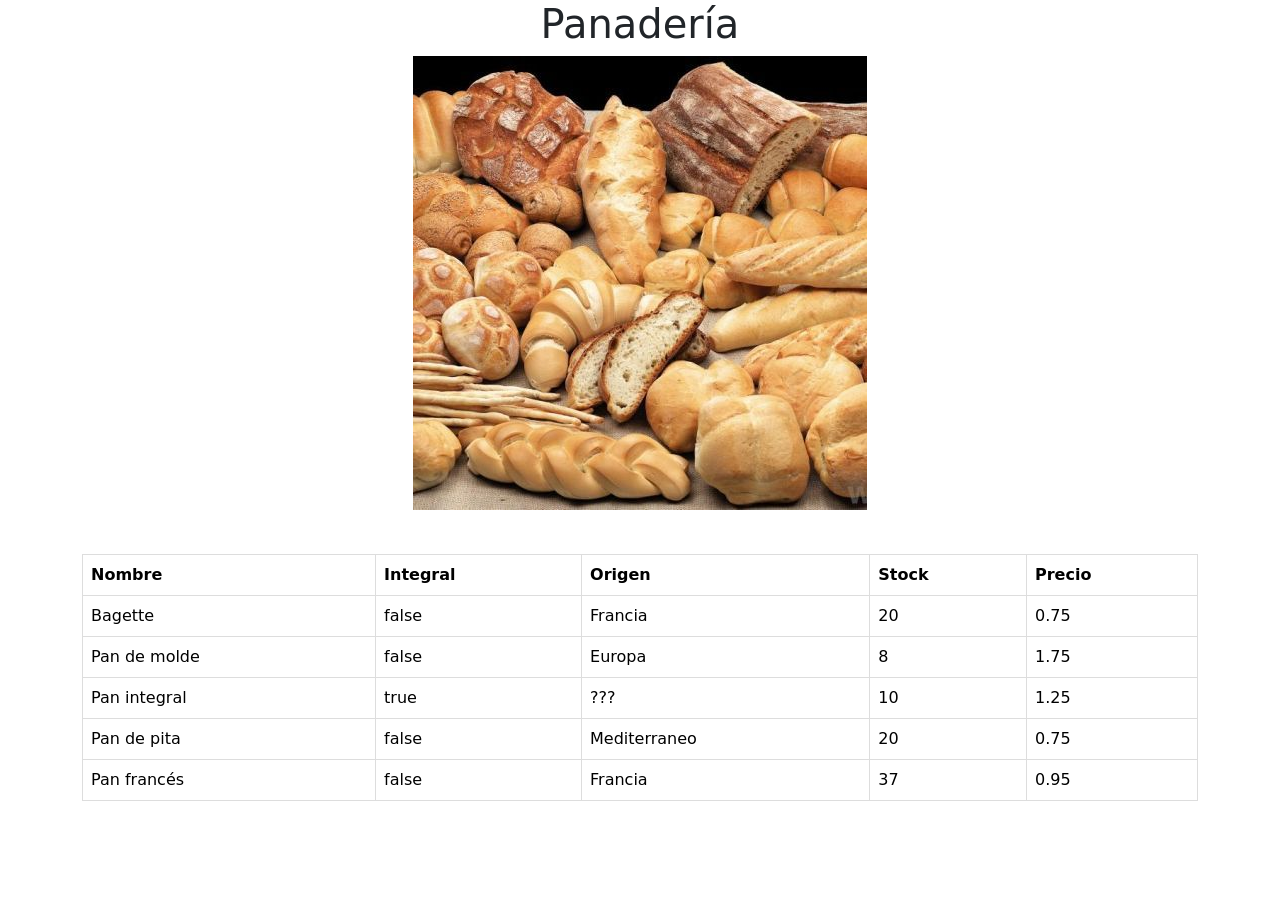
<file: json_pan/index.html>
<!DOCTYPE html>
<html lang="en">
<head>
  <meta charset="UTF-8">
  <meta name="viewport" content="width=device-width, initial-scale=1.0">
  <title>Mostrar JSON</title>
  <link href="https://cdn.jsdelivr.net/npm/bootstrap@5.3.0-alpha1/dist/css/bootstrap.min.css" rel="stylesheet" />
  <style>
    table {
      width: 50%;
      border-collapse: collapse;
      margin: 20px auto;
    }
    th, td {
      border: 1px solid #ddd;
      padding: 8px;
      text-align: left;
    }
    th {
      background-color: #f4f4f4;
      color: burlywood;
    }
    .center-img {
        text-align: center;
    }
  </style>
</head>
<body>
  <h1 style="text-align:center;">Panadería</h1>
  <div class="container">
    <div class="center-img">
      <img src="pan.jpg" alt="Panadería" class="img-fluid mb-4">
    </div>
    <div id="data-container" style="text-align:center;">
      <table class="table"> 
        <thead>
          <tr>
            <th>Nombre</th>
            <th>Integral</th>
            <th>Origen</th>
            <th>Stock</th>
            <th>Precio</th>
          </tr>
        </thead>
        <tbody id="data-table-body">
          <!-- Los datos se cargarán aquí -->
        </tbody>
      </table>
    </div>
  </div>
  <script src="https://cdn.jsdelivr.net/npm/bootstrap@5.3.0-alpha1/dist/js/bootstrap.bundle.min.js"></script>
  <script src="script.js"></script>
</body>
</html>
</file>
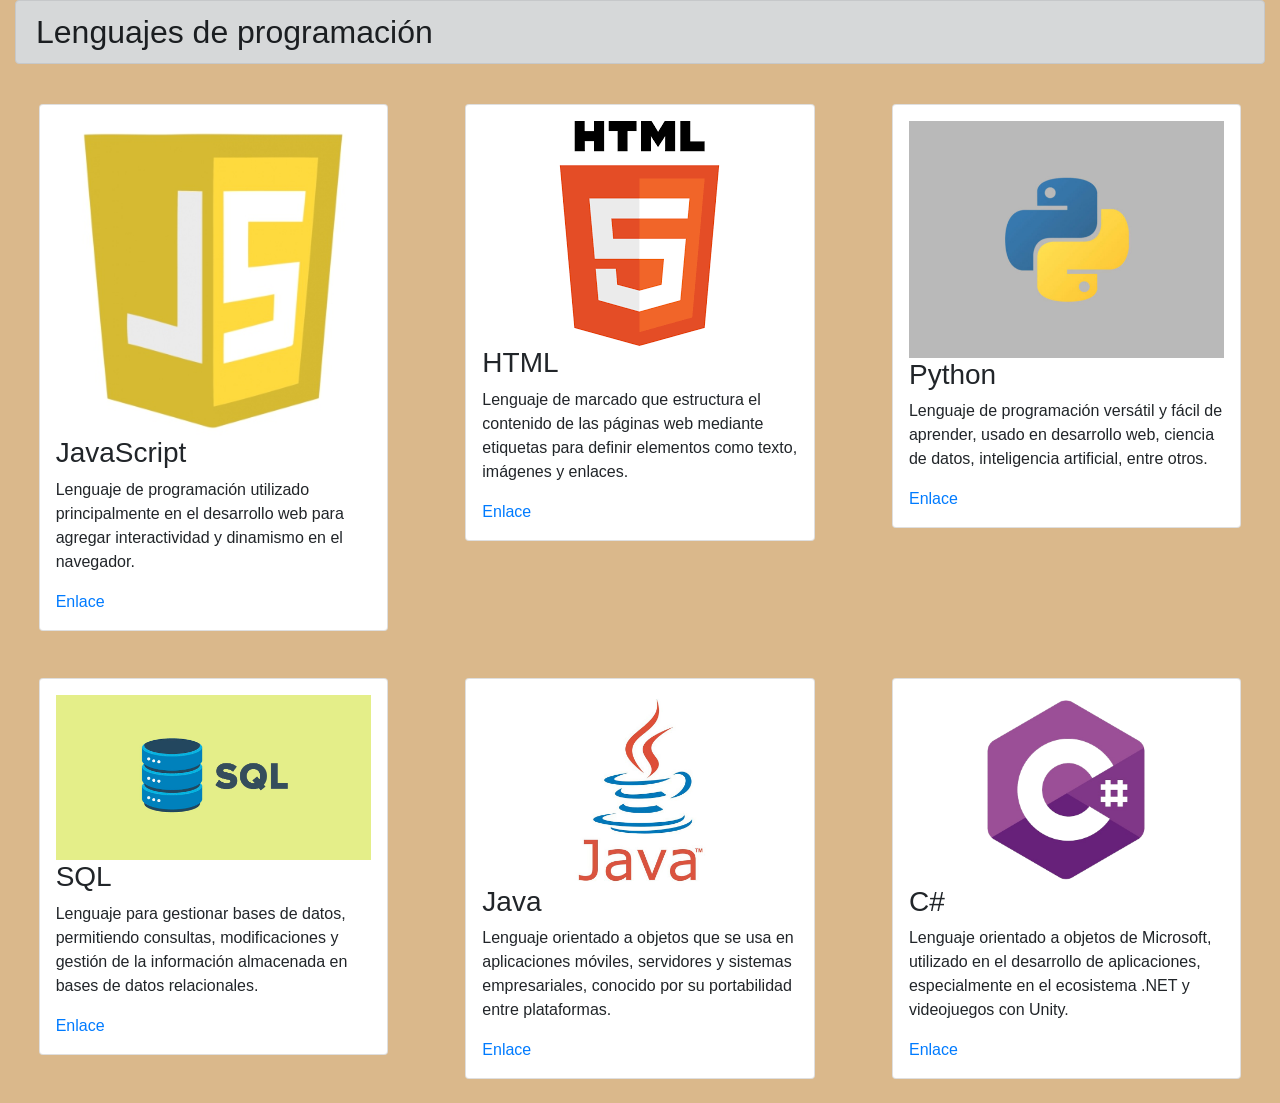
<file: Ejercicio Cards/EjercicioCards.html>
<!DOCTYPE html>
<html lang="en">
    <head>
        <meta charset="UTF-8">
        <meta name="viewport" content="width=device-width, initial-scale=1.0">
        <title>Ejercicio con cards</title>
        <link rel="stylesheet" href="estilo.css">
        <link rel="stylesheet" href="css/bootstrap.min.css">
    </head>
    <body>
        <div class="container-fluid fondo-container">
            <div class="row">
                <div class="col 12">
                    <h2 class="alert alert-dark" class="center-text">Lenguajes de programación</h2>
                </div>
            </div>

            <div class="row">
                <div class="col col-md-4 col-sm-12 col-xs-12">
                    <div class="card">
                        <img src="img/JS.jpg" alt="Logo JavaScript" class="card-image">
                        <div class="card-content">
                            <h3>JavaScript</h3>
                            <p>Lenguaje de programación utilizado principalmente en el desarrollo web para agregar interactividad y dinamismo en el navegador.</p>
                            <a href="https://lenguajejs.com/" class="card-link">Enlace</a>
                        </div>
                    </div>
                </div>

                <div class="col col-md-4 col-sm-12 col-xs-12">
                    <div class="card">
                        <img src="img/HTML.png" alt="Logo HTML" class="card-image">
                        <div class="card-content">
                            <h3>HTML</h3>
                            <p> Lenguaje de marcado que estructura el contenido de las páginas web mediante etiquetas para definir elementos como texto, imágenes y enlaces.</p>
                            <a href="https://lenguajehtml.com/" class="card-link">Enlace</a>
                        </div>
                    </div>
                </div>

                <div class="col col-md-4 col-sm-12 col-xs-12">
                    <div class="card">
                        <img src="img/Python.jpg" alt="Logo Python" class="card-image">
                        <div class="card-content">
                            <h3>Python</h3>
                            <p>Lenguaje de programación versátil y fácil de aprender, usado en desarrollo web, ciencia de datos, inteligencia artificial, entre otros.</p>
                            <a href="https://www.python.org/" class="card-link">Enlace</a>
                        </div>
                    </div>
                </div>
            </div>

            <div class="row">
                <div class="col col-md-4 col-sm-12 col-xs-12">
                    <div class="card">
                        <img src="img/SQL.png" alt="Logo SQL" class="card-image">
                        <div class="card-content">
                            <h3>SQL</h3>
                            <p>Lenguaje para gestionar bases de datos, permitiendo consultas, modificaciones y gestión de la información almacenada en bases de datos relacionales.</p>
                            <a href="https://www.mysql.com/" class="card-link">Enlace</a>
                        </div>
                    </div>
                </div>

                <div class="col col-md-4 col-sm-12 col-xs-12">
                    <div class="card">
                        <img src="img/Java.jpg" alt="Logo Java" class="card-image">
                        <div class="card-content">
                            <h3>Java</h3>
                            <p>Lenguaje orientado a objetos que se usa en aplicaciones móviles, servidores y sistemas empresariales, conocido por su portabilidad entre plataformas.</p>
                            <a href="https://www.java.com/es/" class="card-link">Enlace</a>
                        </div>
                    </div>
                </div>

                <div class="col col-md-4 col-sm-12 col-xs-12">
                    <div class="card">
                        <img src="img/C.png" alt="Logo C#" class="card-image">
                        <div class="card-content">
                            <h3>C#</h3>
                            <p>Lenguaje orientado a objetos de Microsoft, utilizado en el desarrollo de aplicaciones, especialmente en el ecosistema .NET y videojuegos con Unity.</p>
                            <a href="https://www.pluralsight.com/browse/software-development/c-sharp" class="card-link">Enlace</a>
                        </div>
                    </div>
                </div>
            </div>

        </div>
    </body>
</html>
</file>
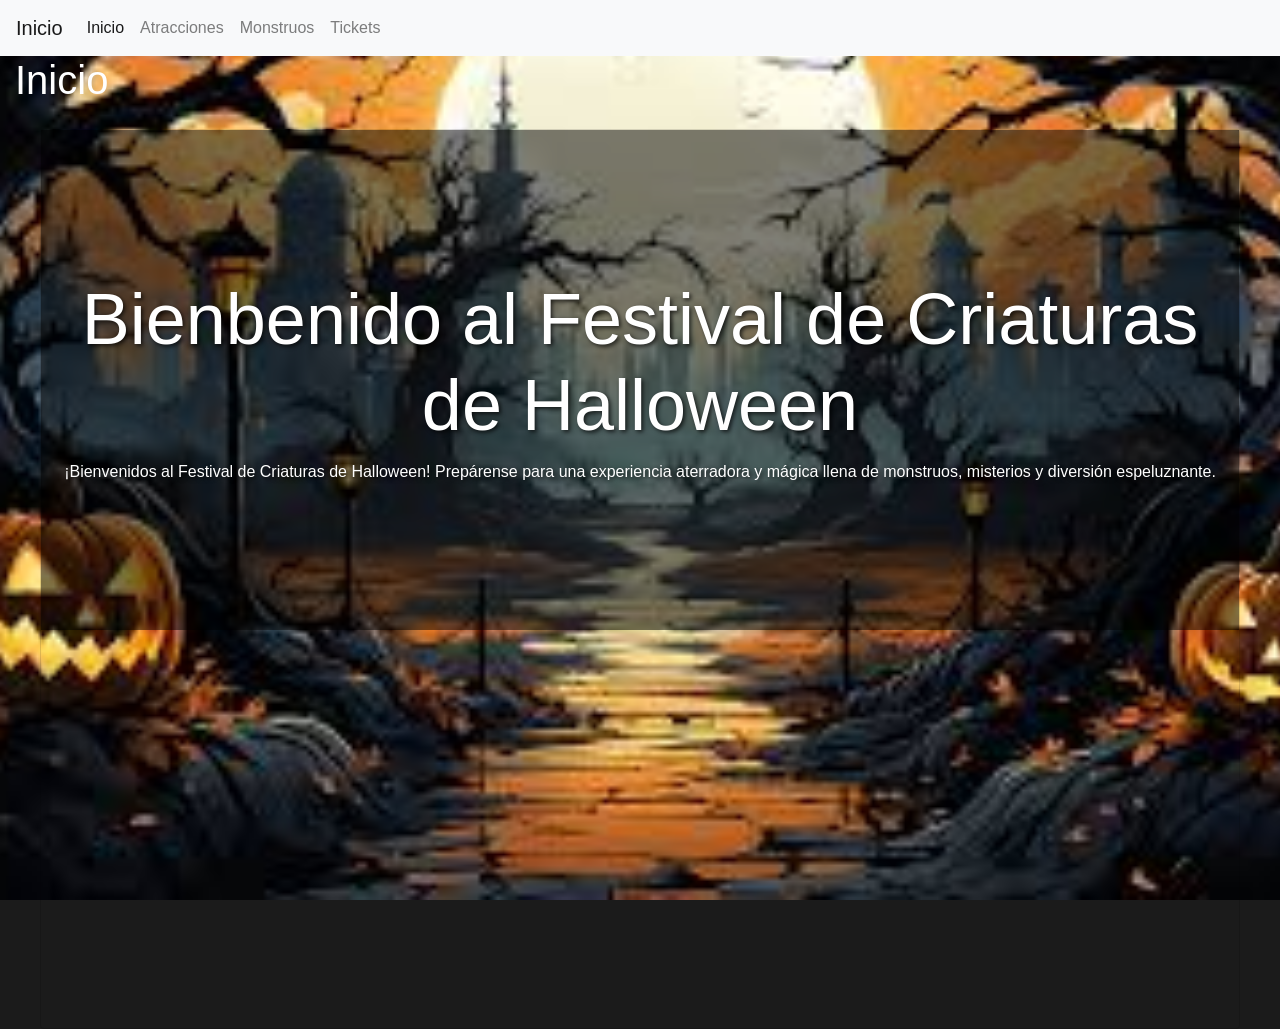
<file: Ejercicio Halloween/Inicio.html>
<!DOCTYPE html>
<html lang="es">
    <head>
        <meta charset="UTF-8">
        <meta name="viewport" content="width=device-width, initial-scale=1.0">
        <title>Inicio</title>
        <link rel="stylesheet" href="css/bootstrap.min.css">
        <link rel="stylesheet" href="estilo.css">
        <script src="js/bootstrap.bundle.min.js"></script>
    </head>
    <body>
        <nav class="navbar navbar-expand-lg navbar-light bg-light">
            <a class="navbar-brand" href="Atracciones.html">Inicio</a>
            <button class="navbar-toggler" type="button" data-toggle="collapse" data-target="#navbarNav" aria-controls="navbarNav" aria-expanded="false" aria-label="Toggle navigation">
                <span class="navbar-toggler-icon"></span>
            </button>
            <div class="collapse navbar-collapse" id="navbarNav">
                <ul class="navbar-nav">
                    <li class="nav-item active">
                        <a class="nav-link" href="Inicio.html">Inicio <span class="sr-only"></span></a>
                    </li>
                    <li class="nav-item">
                        <a class="nav-link" href="Atracciones.html">Atracciones</a>
                    </li>
                    <li class="nav-item">
                        <a class="nav-link" href="Monstruos.html">Monstruos</a>
                    </li>
                    <li class="nav-item">
                        <a class="nav-link" href="Tickets.html">Tickets</a>
                    </li>
                </ul>
            </div>
        </nav>

        <div class="container-fluid ">
            <h1>Inicio</h1>
            <div class="card text-white" id="card-fondo">
                <div class="card-img-overlay text-center d-flex justify-content-center align-items-center" style="height: 500px;">
                    <div>
                        <h2 class="card-title display-3">Bienbenido al Festival de Criaturas de Halloween</h2>
                        <p class="card-text">¡Bienvenidos al Festival de Criaturas de Halloween! Prepárense para una experiencia aterradora y mágica llena de monstruos, misterios y diversión espeluznante.</p>
                    </div>
                </div>
            </div>
        </div>

    </body>
</html>
</file>
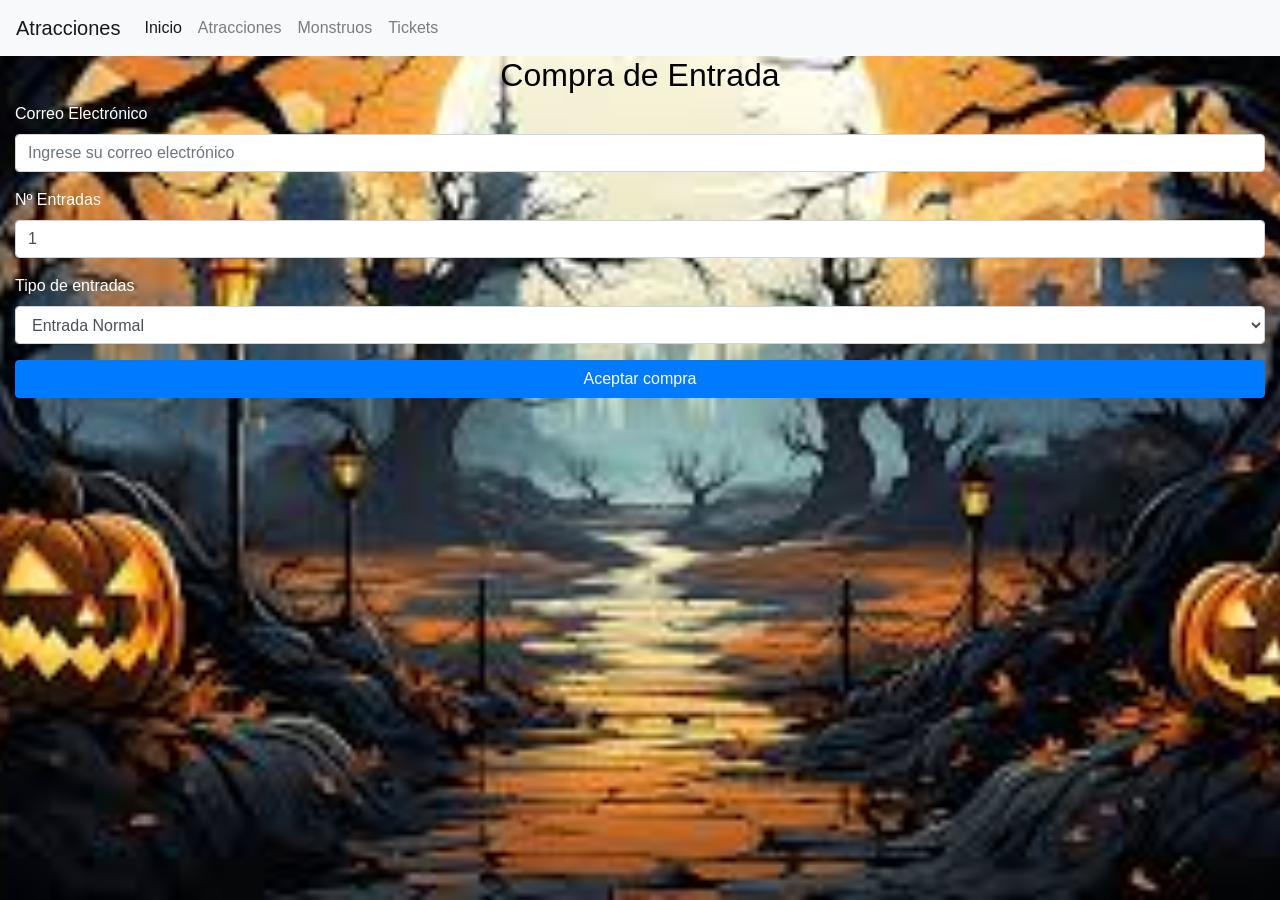
<file: Ejercicio Halloween/Tickets.html>
<!DOCTYPE html>
<html lang="es">
    <head>
        <meta charset="UTF-8">
        <meta name="viewport" content="width=device-width, initial-scale=1.0">
        <title>Atracciones</title>
        <link rel="stylesheet" href="css/bootstrap.min.css">
        <link rel="stylesheet" href="estilo.css">
    </head>
    <body>
        <nav class="navbar navbar-expand-lg navbar-light bg-light">
            <a class="navbar-brand" href="Tickets.html">Atracciones</a>
            <button class="navbar-toggler" type="button" data-toggle="collapse" data-target="#navbarNav" aria-controls="navbarNav" aria-expanded="false" aria-label="Toggle navigation">
                <span class="navbar-toggler-icon"></span>
            </button>
            <div class="collapse navbar-collapse" id="navbarNav">
                <ul class="navbar-nav">
                    <li class="nav-item active">
                        <a class="nav-link" href="Inicio.html">Inicio</a>
                    </li>
                    <li class="nav-item">
                        <a class="nav-link" href="Atracciones.html">Atracciones</a>
                    </li>
                    <li class="nav-item">
                        <a class="nav-link" href="Monstruos.html">Monstruos</a>
                    </li>
                    <li class="nav-item">
                        <a class="nav-link" href="Tickets.html">Tickets <span class="sr-only"></span></a>
                    </li>
                </ul>
            </div>
        </nav>

        <section class="container-fluid">
            <h2 class="text-center" id="texto_t">Compra de Entrada</h2>
            <form>
                <div class="form-group">
                    <label for="email">Correo Electrónico</label>
                    <input type="email" class="form-control" id="email" placeholder="Ingrese su correo electrónico" required>
                </div>
                <div class="form-group">
                    <label for="entradas">Nº Entradas</label>
                    <input type="number" class="form-control" id="entradas" min="1" value="1" required>
                </div>
                <div class="form-group">
                    <label for="tipo">Tipo de entradas</label>
                    <select class="form-control" id="tipo" required>
                        <option value="normal">Entrada Normal</option>
                        <option value="VIP">Entrada VIP</option>
                    </select>
                </div>
                <button type="submit" class="btn btn-primary btn-block">Aceptar compra</button>
            </form>
        </section>

    </body>
</html>
</file>
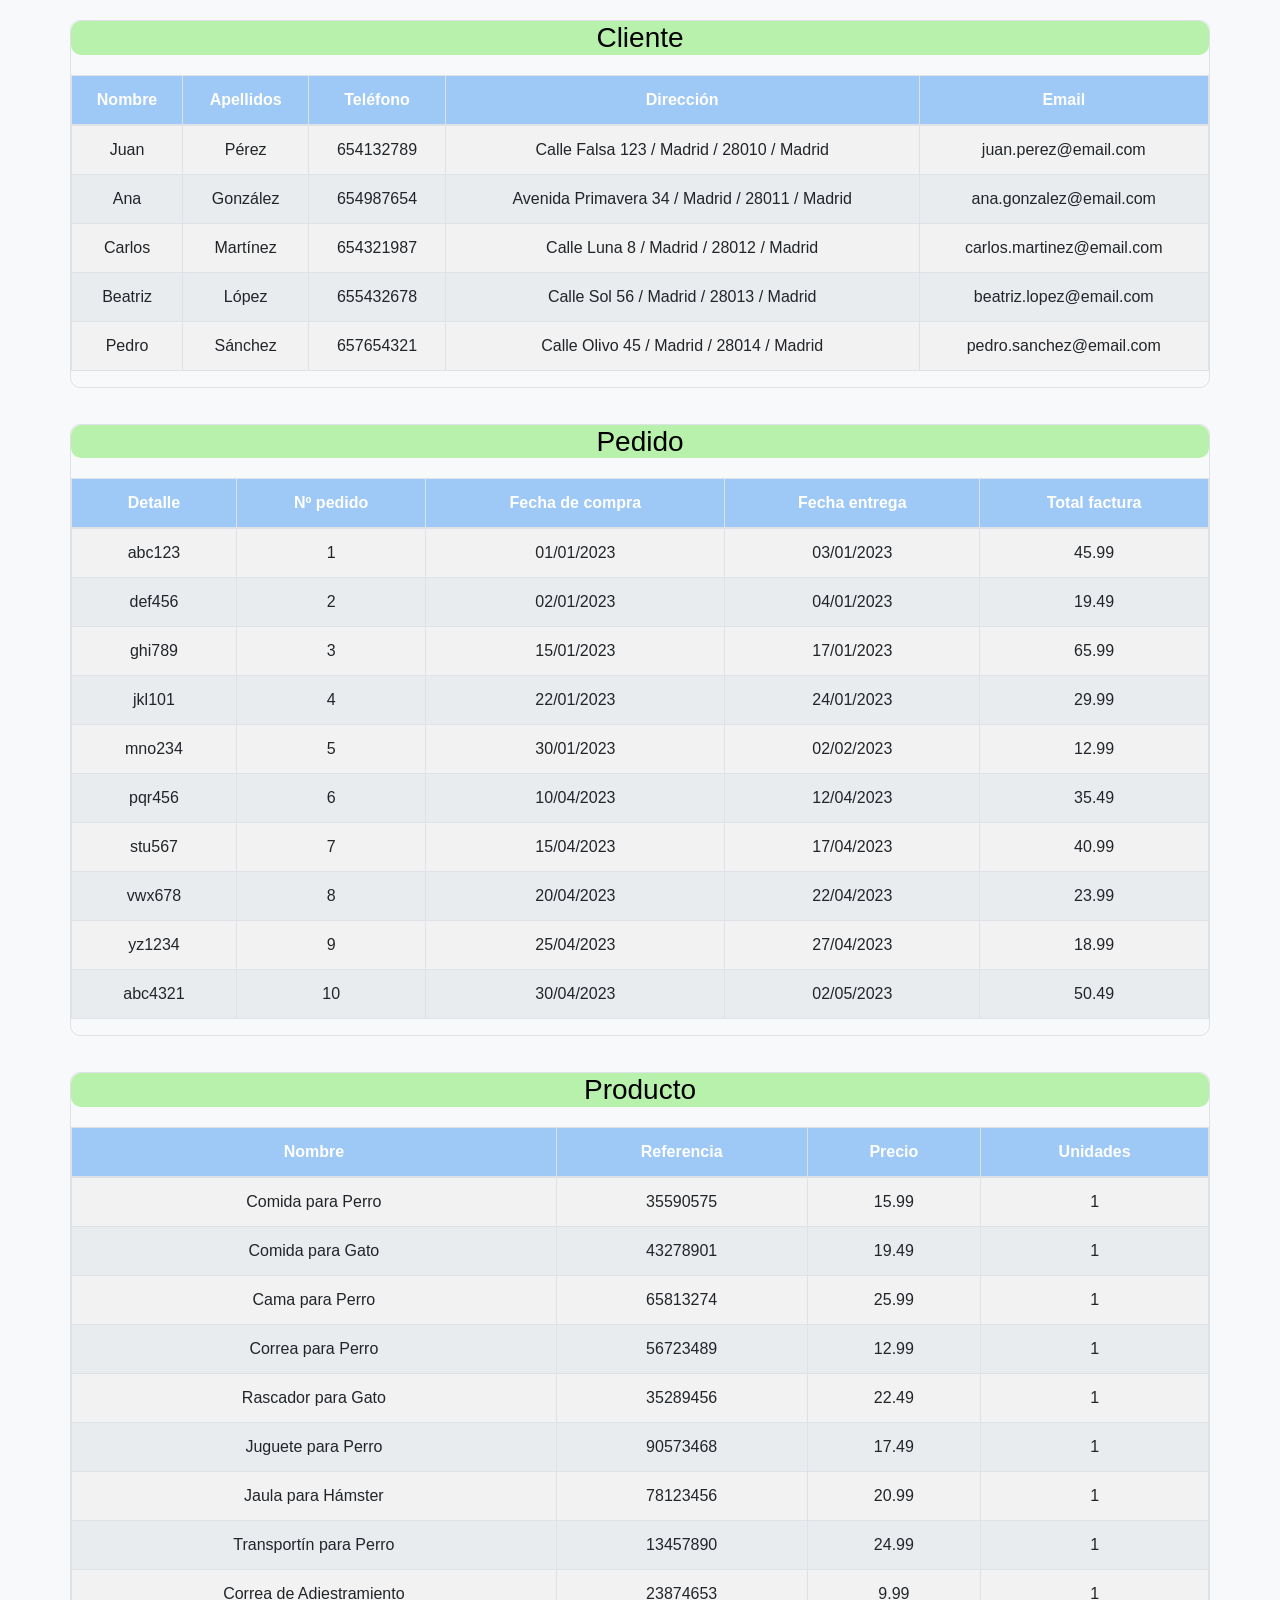
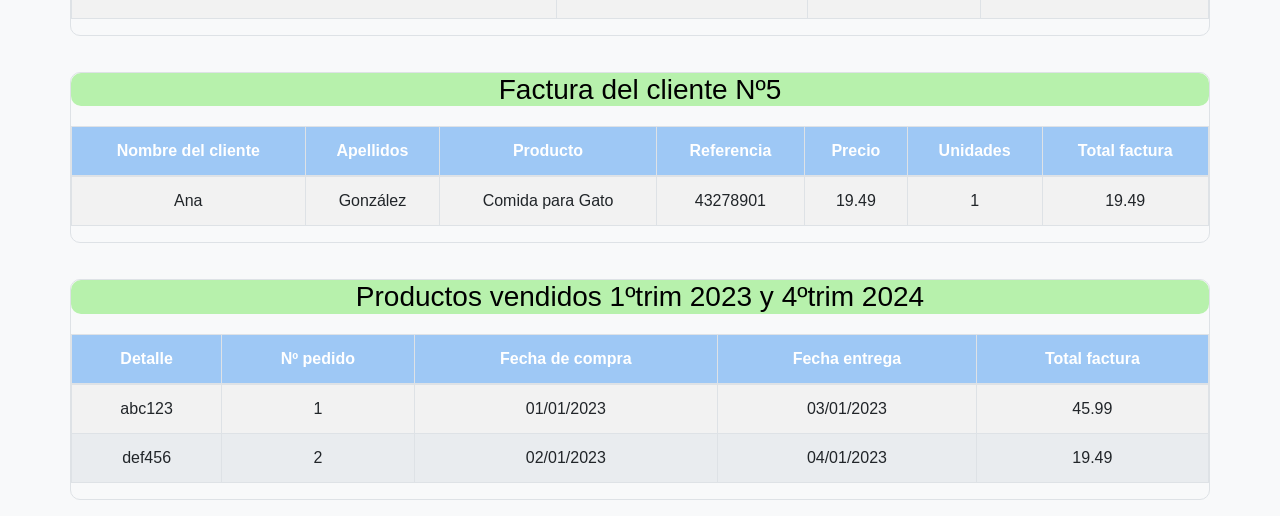
<file: hito/tabla.html>
<!DOCTYPE html>
<html lang="es">
<head>
    <meta charset="UTF-8">
    <meta name="viewport" content="width=device-width, initial-scale=1.0">
    <link rel="stylesheet" href="https://stackpath.bootstrapcdn.com/bootstrap/4.5.2/css/bootstrap.min.css">
    <link rel="stylesheet" href="estilo.css">
    <script src="https://ajax.googleapis.com/ajax/libs/jquery/3.7.1/jquery.min.js"></script>
    <title>Hito 1 2º trimestre</title>
</head>
<body>
    <div class="container" id="data-container">
        <div class="row justify-content-center" id="fila">
            <div class="table table-bordered">
                <table class="table w-100">
                    <h3>Cliente</h3>
                    <thead>
                        <tr>
                            <th>Nombre</th>
                            <th>Apellidos</th>
                            <th>Teléfono</th>
                            <th>Dirección</th>
                            <th>Email</th>
                        </tr>
                    </thead>
                    <tbody id="data-table-body-cliente">

                    </tbody>
                </table>
            </div>
        </div>

        <div class="row justify-content-center" id="fila">
            <div class="table table-bordered">
                <table class="table w-100">
                    <h3>Pedido</h3>
                    <thead>
                        <tr>
                            <th>Detalle</th>
                            <th>Nº pedido</th>
                            <th>Fecha de compra</th>
                            <th>Fecha entrega</th>
                            <th>Total factura</th>
                        </tr>
                    </thead>
                    <tbody id="data-table-body-pedido">

                    </tbody>
                </table>
            </div>
        </div>

        <div class="row justify-content-center" id="fila">
            <div class="table table-bordered">
                <table class="table w-100">
                    <h3>Producto</h3>
                    <thead>
                        <tr>
                            <th>Nombre</th>
                            <th>Referencia</th>
                            <th>Precio</th>
                            <th>Unidades</th>
                        </tr>
                    </thead>
                    <tbody id="data-table-body-producto">

                    </tbody>
                </table>
            </div>
        </div>

        <div class="row justify-content-center" id="fila">
            <div class="table table-bordered">
                <h3>Factura del cliente Nº5</h3>
                <table class="table w-100">
                    <thead>
                        <tr>
                            <th>Nombre del cliente</th>
                            <th>Apellidos</th>
                            <th>Producto</th>
                            <th>Referencia</th>
                            <th>Precio</th>
                            <th>Unidades</th>
                            <th>Total factura</th>
                        </tr>
                    </thead>
                    <tbody id="factura-cliente">

                    </tbody>
                </table>
            </div>
        </div>

        <div class="row justify-content-center" id="fila">
            <div class="table table-bordered">
                <h3>Productos vendidos 1ºtrim 2023 y 4ºtrim 2024</h3>    
                <table class="table w-100">
                    <thead>
                        <tr>
                            <th>Detalle</th>
                            <th>Nº pedido</th>
                            <th>Fecha de compra</th>
                            <th>Fecha entrega</th>
                            <th>Total factura</th>
                        </tr>
                    </thead>
                    <tbody id="productos-trimestre">

                    </tbody>
                </table>
            </div>
        </div>

    </div>

    <script>
        const jsonUrl = 'info.json';
        let jsonData = [];

        fetch(jsonUrl)
            .then(response => {
                if (!response.ok) {
                    throw new Error('Error al cargar el archivo JSON');
                }
                return response.json();
            })
            .then(data => {
                jsonData = data;  
                displayData(jsonData);
                displayData2(jsonData);
                displayData3(jsonData);
                displayFactura(jsonData);
                displayProdTrim(jsonData);
            })
            .catch(error => {
                console.error('Error:', error);
            });


        function displayData(data) {
            const tableBody = document.getElementById('data-table-body-cliente');
            tableBody.innerHTML = '';

            data.ventas.clientes.forEach (item => {
                const row = document.createElement('tr');

                const nameCell = document.createElement('td');
                nameCell.textContent = item.nombre;
                row.appendChild(nameCell);

                const apellidosCell = document.createElement('td');
                apellidosCell.textContent = item.apellidos;
                row.appendChild(apellidosCell);

                const telefonoCell = document.createElement('td');
                telefonoCell.textContent = item.telefono;
                row.appendChild(telefonoCell);

                const direccionCell = document.createElement('td');
                direccionCell.textContent = item.direccion.calle + " / " + item.direccion.ciudad + " / " + item.direccion.codigo_postal + " / " + item.direccion.provincia;
                row.appendChild(direccionCell);

                const emailCell = document.createElement('td');
                emailCell.textContent = item.email;
                row.appendChild(emailCell);

                tableBody.appendChild(row);
            });
        }

        function displayData2(data) {
            const tableBody = document.getElementById('data-table-body-pedido');
            tableBody.innerHTML = '';

            data.ventas.pedido.forEach (item => {
                const row = document.createElement('tr');

                const detalleCell = document.createElement('td');
                detalleCell.textContent = item.detalle;
                row.appendChild(detalleCell);

                const num_pedidoCell = document.createElement('td');
                num_pedidoCell.textContent = item.num_pedido;
                row.appendChild(num_pedidoCell);

                const fecha_compraCell = document.createElement('td');
                fecha_compraCell.textContent = item.fecha_compra;
                row.appendChild(fecha_compraCell);

                const fecha_entregaCell = document.createElement('td');
                fecha_entregaCell.textContent = item.fecha_entrega;
                row.appendChild(fecha_entregaCell);

                const total_facturaCell = document.createElement('td');
                total_facturaCell.textContent = item.total_factura;
                row.appendChild(total_facturaCell);

                tableBody.appendChild(row);
            });
        }

        function displayData3(data) {
            const tableBody = document.getElementById('data-table-body-producto');
            tableBody.innerHTML = '';

            data.ventas.producto.forEach (item => {
                const row = document.createElement('tr');

                const nombre_productoCell = document.createElement('td');
                nombre_productoCell.textContent = item.nombre_producto;
                row.appendChild(nombre_productoCell);

                const referenciaCell = document.createElement('td');
                referenciaCell.textContent = item.referencia;
                row.appendChild(referenciaCell);

                const precioCell = document.createElement('td');
                precioCell.textContent = item.precio;
                row.appendChild(precioCell);

                const unidadesCell = document.createElement('td');
                unidadesCell.textContent = item.unidades;
                row.appendChild(unidadesCell);

                tableBody.appendChild(row);

            });
        }

        function displayFactura(data) {
            const tableBody = document.getElementById('factura-cliente');
            tableBody.innerHTML= '';

            const cliente = data.ventas.clientes[1];
            const producto = data.ventas.producto[1];

                const row = document.createElement('tr');

                const nameCell = document.createElement('td');
                nameCell.textContent = cliente.nombre;
                row.appendChild(nameCell);

                const apellidosCell = document.createElement('td');
                apellidosCell.textContent = cliente.apellidos;
                row.appendChild(apellidosCell);

                const nombre_productoCell = document.createElement('td');
                nombre_productoCell.textContent = producto.nombre_producto;                
                row.appendChild(nombre_productoCell);

                const referenciaCell = document.createElement('td');
                referenciaCell.textContent = producto.referencia;
                row.appendChild(referenciaCell);

                const precioCell = document.createElement('td');
                precioCell.textContent = producto.precio;
                row.appendChild(precioCell);

                const unidadesCell = document.createElement('td');
                unidadesCell.textContent = producto.unidades;
                row.appendChild(unidadesCell);

                const totalCell = document.createElement('td');
                totalCell.textContent = (producto.precio * producto.unidades).toFixed(2);
                row.appendChild(totalCell);

                tableBody.appendChild(row);
    }

    function displayProdTrim(data) {
        const tableBody = document.getElementById('productos-trimestre');
        tableBody.innerHTML= '';

        const primTrim = data.ventas.pedido.filter(pedido => {
            const fechaCompra = new Date(pedido.fecha_compra);
            return fechaCompra.getFullYear() === 2023 && fechaCompra.getMonth() >= 0 && fechaCompra.getMonth() <= 2;
        });

        const lastTrim = data.ventas.pedido.filter(pedido => {
            const fechaCompra = new Date(pedido.fecha_compra);
            return fechaCompra.getFullYear() === 2024 && fechaCompra.getMonth() >= 9 && fechaCompra.getMonth() <= 11;
        });

        const productosTrim = [...primTrim, ...lastTrim];

        productosTrim.forEach(pedido=> {

            const row = document.createElement('tr');

            const nombre_productoCell = document.createElement('td');
            nombre_productoCell.textContent = pedido.detalle;  
            row.appendChild(nombre_productoCell);

            const num_pedidoCell = document.createElement('td');
            num_pedidoCell.textContent = pedido.num_pedido;
            row.appendChild(num_pedidoCell);

            const fecha_compraCell = document.createElement('td');
            fecha_compraCell.textContent = pedido.fecha_compra;
            row.appendChild(fecha_compraCell);

            const fecha_entregaCell = document.createElement('td');
            fecha_entregaCell.textContent = pedido.fecha_entrega;
            row.appendChild(fecha_entregaCell);

            const total_facturaCell = document.createElement('td');
            total_facturaCell.textContent = pedido.total_factura;
            row.appendChild(total_facturaCell);

            tableBody.appendChild(row);
        });
    }


    </script>
    <script src="https://cdn.jsdelivr.net/npm/@popperjs/core@2.9.2/dist/umd/popper.min.js"></script>
    <script src="https://stackpath.bootstrapcdn.com/bootstrap/4.5.2/js/bootstrap.min.js"></script>
</body>
</html>
</file>
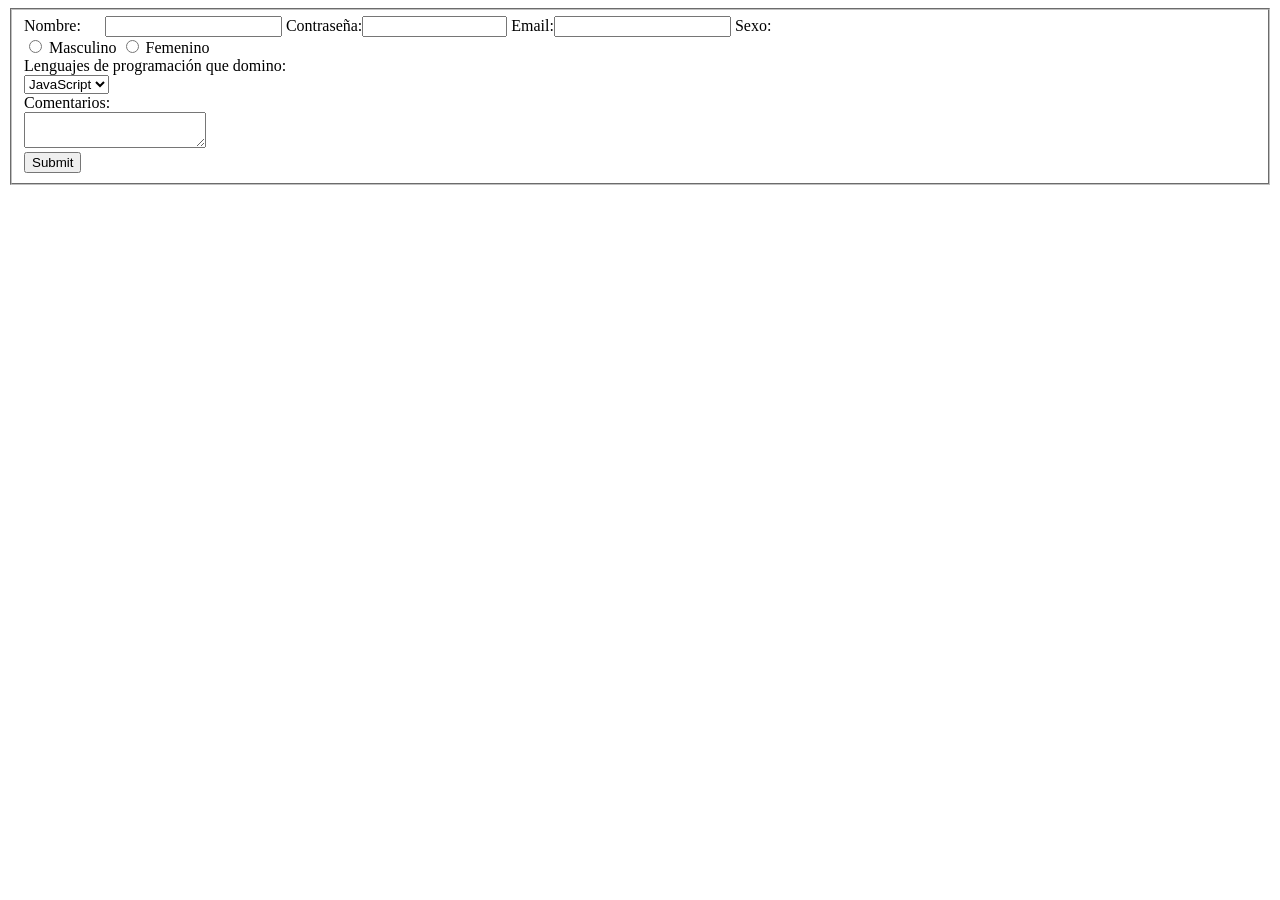
<file: tabla.html/tabla.html>
<!DOCTYPE html>
<html lang="en>"

<body>

<!--
        <table border="2">
            <tr>
                <th style ="color: aquamarine">mañana</th>
                <th style = "background-color: blueviolet;">tarde</th>
                <th>noche</th>
            </tr>
            <tr>
                <td rowspan="2"> clase</td>
                <td colspan="2"> gimnasio</td>
            </tr>
            <tr>
                <td style="background-color:beige">gimnasio</td>
                <td>dormir</td>
            </tr>

        </table>
    -->
    
        <form>
            <fieldset>
            <label>Nombre:  &nbsp; &nbsp; &nbsp;</label><input type="text" plaseholder="Nombre">

            <label>Contraseña:</label><input type="password" plaseholder="contraseña" size="16">

            <label>Email:</label><input type="email" plaseholder="email">

            <label>Sexo:</label> <br> <input type="radio" name="sexoM"> Masculino
                                      <input type="radio" name="sexoF"> Femenino <br>

           <label>Lenguajes de programación que domino:</label> <br>
           <select name="lenguajes">
                <option value ="js">JavaScript</option>
                <option value ="P">PHP</option>
                <option value ="J">Java</option>
                <option value ="G">Golang</option>
           </select><br>

           <label>Comentarios:</label><br>
           <textarea>

           </textarea><br>
           <input type="submit">
            

        </filedset>
        </form>

</body>

</html>
</file>
<file: Ejercicio Cards/estilo.css>
.body {
    text-align: center;
    font-family: 'Arial', sans-serif;
}

.fondo-container {
    background-color: rgb(218, 184, 139);
}

.center-text {
    text-align: center;
}

.card {
    border: 1px solid rgb(125, 165, 224);
    border-radius: 8px;
    overflow: hidden;
    display: flex;
    flex-direction: column;
    align-items: center;
    justify-content: center;
    padding: 4%;
    margin: 6%;
}

.card img {
    max-width: 100%;
    height: auto;   
}

.card-title{
    color: rgb(16, 180, 125);
}
</file>
<file: Ejercicio Halloween/estilo.css>
body {
    background-color: #1b1b1b;
    color: white;
    margin: 0;
    padding: 0;
    height: 100vh;

    background-image: url('img/Fondo.jpg');
    background-size: cover; 
    background-position: center;
    background-attachment: fixed;
    height: 100vh;
}


.text-center {
    color: black;
}

.navbar {
    background-color: #333;
}

.card {
    background-color: #333;
    color: white;
    margin: 2%;
    padding: 1%;
}

.card-img-overlay {
    background-color: rgba(0, 0, 0, 0.5); 
    color: white; 
    text-shadow: 2px 2px 4px rgba(0, 0, 0, 0.7); 
}

#card-fondo {
    background-image: url('img/Fondo.jpg');
    background-size: cover; 
    background-position: center;
    background-attachment: fixed;
    height: 100vh;
}
</file>
<file: hito/estilo.css>
body {
    font-family: Arial, sans-serif;
    background-color: #f8f9fa;
    color: #847b7b;
}

h3 {
    text-align: center;
    color: #000000;
    background-color: #b7f1ac;
    border-radius: 10px;
}

.table {
    margin-top: 20px;
}

.table th, .table td {
    text-align: center;
    vertical-align: middle;
}

.table th {
    background-color: #9ec8f5;
    color: white;
}

.table tbody tr:nth-child(odd) {
    background-color: #f2f2f2;
}

.table tbody tr:nth-child(even) {
    background-color: #e9ecef;
}
.table {
    border-radius: 10px;
}

.div  {
    border-radius: 10px;
}

.fila {
    border-radius: 10px;
}
</file>
